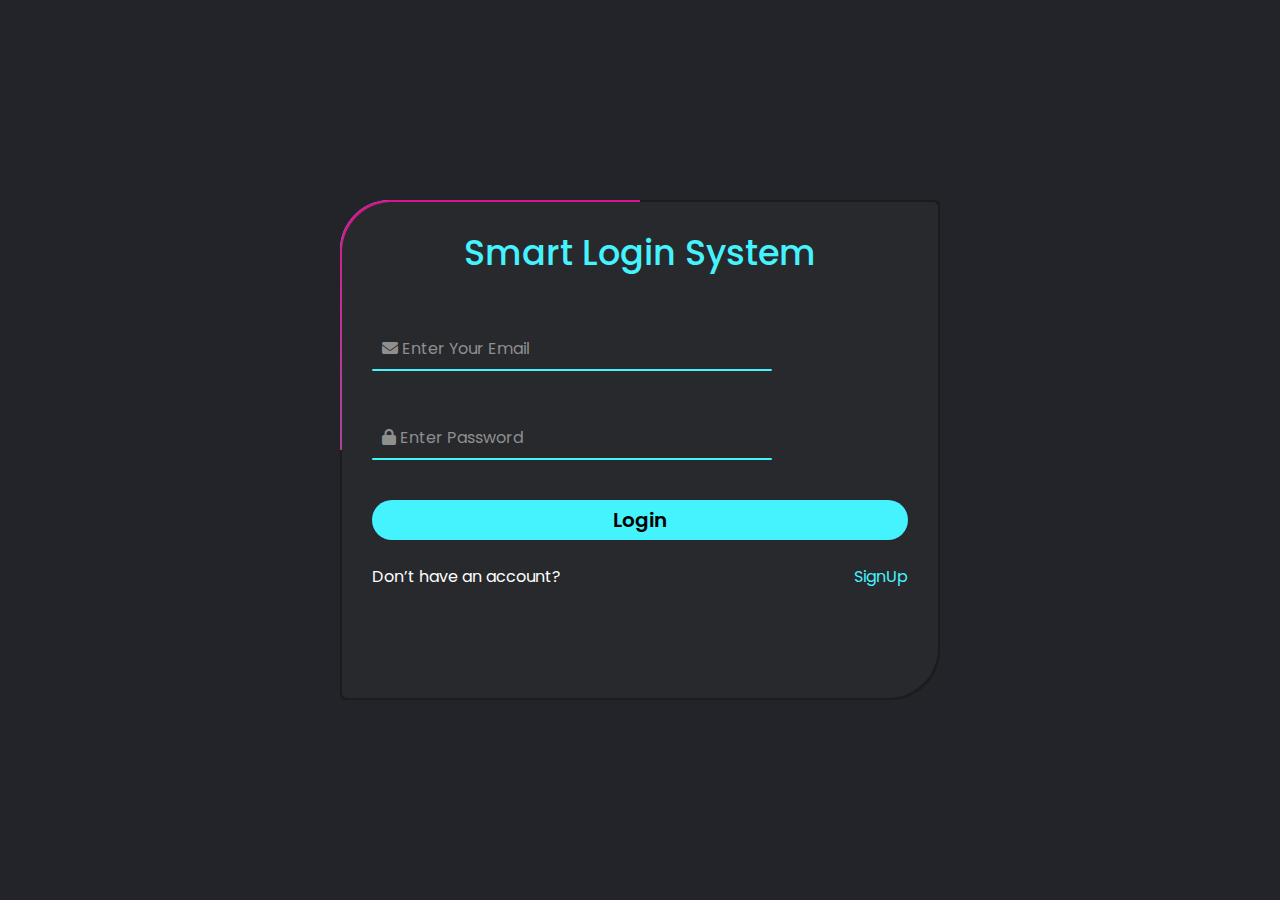
<file: index.html>
<!DOCTYPE html>
<html lang="en">
<head>
  <meta charset="UTF-8">
  <meta name="viewport" content="width=device-width, initial-scale=1.0">
  <title>Login Form</title>
  <!-- link fontawesome -->
  <link rel="stylesheet" href="./css/all.css"/>
  <link rel="stylesheet" href="./css/all.min.css"/>
  <!-- end fontawesome -->

  <!-- link bootstrap -->
  <link rel="stylesheet" href="./css/bootstrap.min.css"/>
  <!-- end bootstrap -->

<!-- link css -->
<link rel="stylesheet" href="./css/style.css"/>
<!-- end -->
</head>
<body>
 <div class="box">
  <form action="">
    <h2>Smart Login System</h2>
    <div class="inputBox">
<input id="emailInput" type="email" required>
<span><i class="fa-solid fa-envelope"></i> Enter Your Email</span>
<i class="line"></i>
    </div>
    <div class="inputBox">
      <input id="passwordInput" type="password" required>
      <span><i class="fa-solid fa-lock"></i> Enter Password</span>
      <i class="line"></i>
          </div>
          <span class="text-center text-danger pt-2 d-none message">All inputs is required</span>
          <span class="text-center text-danger pt-2 d-none messageerror">incorrect email or password</span>
          <input id="btnLogin" type="button" value="Login">
          <div class="links">
            <a class="text-white">Don’t have an account? </a>
            <a href="signup.html">SignUp</a>
          </div>
  </form>
 </div>


  <!-- link js -->
  <script src="./js/bootstrap.bundle.min.js"></script>
<script src="js/main.js"></script>
</body>
</html>
</file>
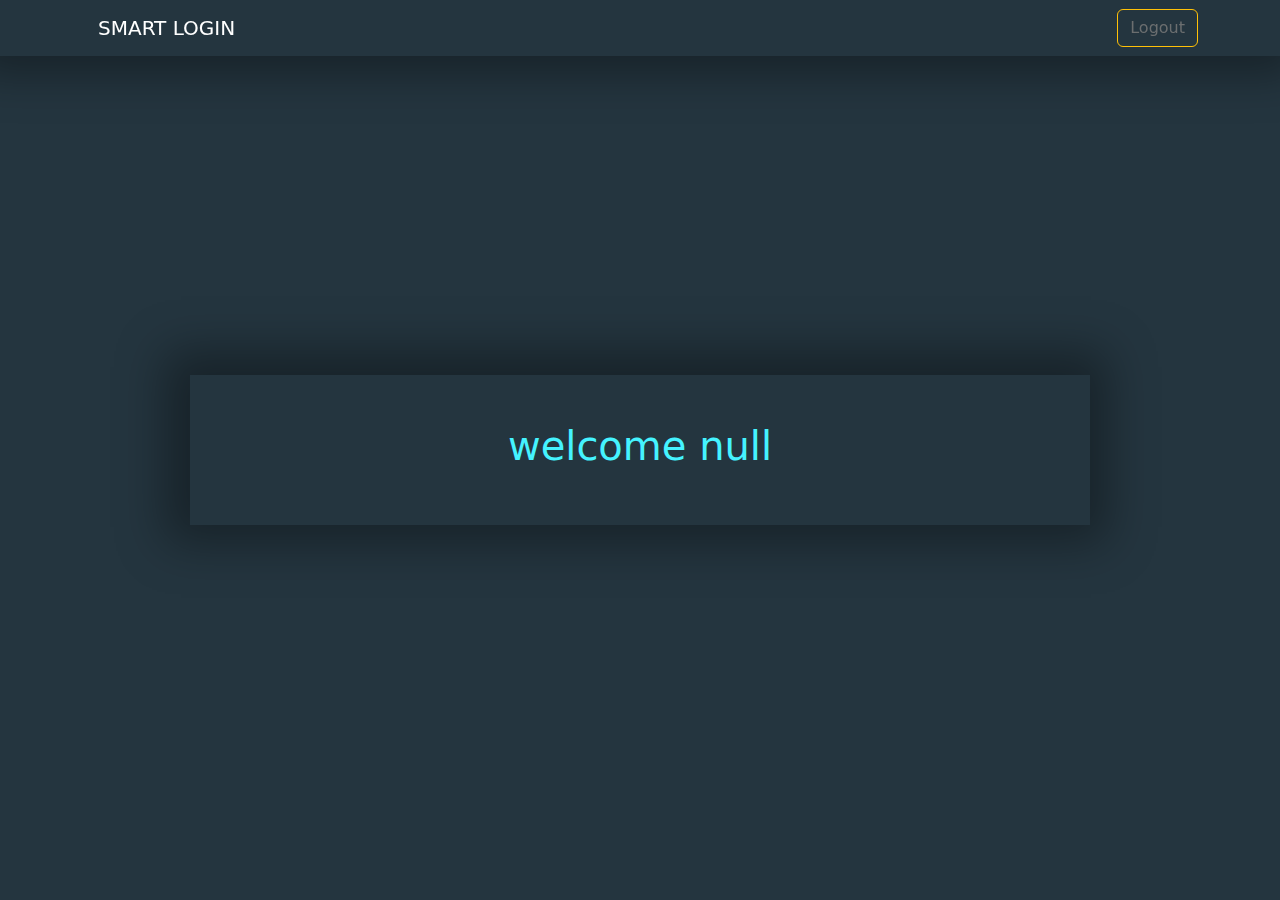
<file: home.html>
<!DOCTYPE html>
<html lang="en">
<head>
  <meta charset="UTF-8">
  <meta name="viewport" content="width=device-width, initial-scale=1.0">
  <title>home</title>
  <!-- link fontawesome -->
  <link rel="stylesheet" href="./css/all.css"/>
  <link rel="stylesheet" href="./css/all.min.css"/>
  <!-- end fontawesome -->

  <!-- link bootstrap -->
  <link rel="stylesheet" href="./css/bootstrap.min.css"/>
  <!-- end bootstrap -->

<!-- link css -->
<link rel="stylesheet" href="./css/home.css"/>
<!-- end -->
</head>
<body>
  <nav class="position-fixed top-0 start-0 w-100 navbar navbar-expand-lg">
    <div class="container">
      <a class="ms-3 navbar-brand text-white" href="#">SMART LOGIN</a>
      <button class="navbar-toggler" type="button" data-bs-toggle="collapse" data-bs-target="#navbarSupportedContent" aria-controls="navbarSupportedContent" aria-expanded="false" aria-label="Toggle navigation">
        <span class="navbar-toggler-icon"></span>
      </button>
      <div class="collapse navbar-collapse" id="navbarSupportedContent">
        <ul class="navbar-nav ms-auto mb-2 mb-lg-0">
          <li class="nav-item">
<a href="#" id="logOut" class="btn btn-outline-warning">Logout</a>       
   </li>     
        </ul> 
      </div>
    </div>
  </nav>
  <!-- first Home -->

<section class="vh-100 d-flex align-items-center justify-content-center ">
  <div class="main-home d-flex align-items-center justify-content-center text-center">
    <h1 id="result">Welcome</h1>
  </div>
</section>

  <!-- link js -->
  <script src="./js/bootstrap.bundle.min.js"></script>
<script src="js/home.js"></script>
</body>
</html>
</file>
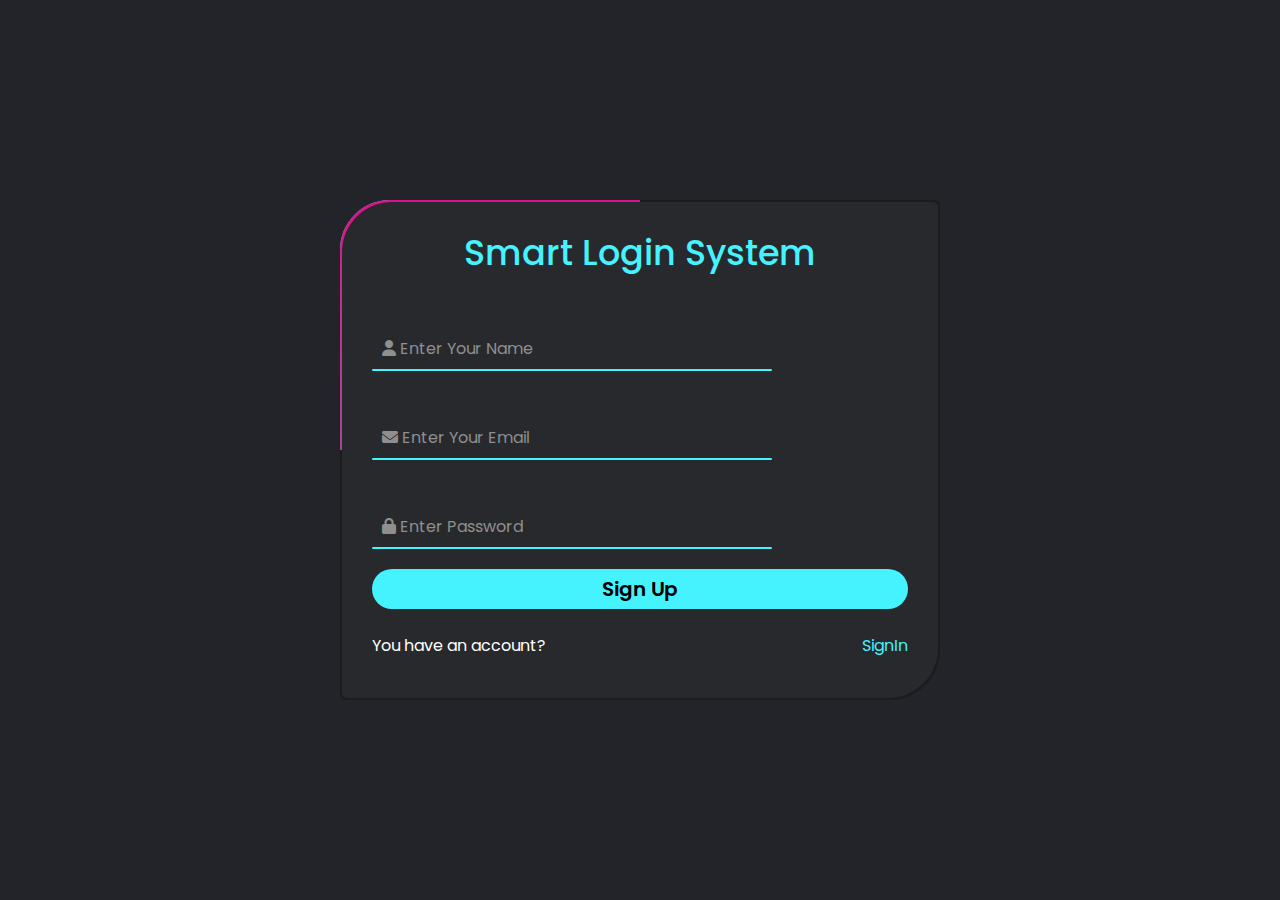
<file: signup.html>
<!DOCTYPE html>
<html lang="en">
<head>
  <meta charset="UTF-8">
  <meta name="viewport" content="width=device-width, initial-scale=1.0">
  <title>Sign Up</title>
  <!-- link fontawesome -->
  <link rel="stylesheet" href="./css/all.css"/>
  <link rel="stylesheet" href="./css/all.min.css"/>
  <!-- end fontawesome -->

  <!-- link bootstrap -->
  <link rel="stylesheet" href="./css/bootstrap.min.css"/>
  <!-- end bootstrap -->

<!-- link css -->
<link rel="stylesheet" href="./css/signup.css"/>
<!-- end -->
</head>
<body>
 <div class="box">
  <form action="">
    <h2>Smart Login System</h2>
    <div class="inputBox">
<input id="nameInputSign" type="text" required>
<span><i class="fa-solid fa-user"></i> Enter Your Name</span>
<i class="line"></i>
    </div>
    <div class="inputBox">
      <input id="emailInputSign" type="email" required>
      <span><i class="fa-solid fa-envelope"></i> Enter Your Email</span>
      <i class="line"></i>
          </div>
    <div class="inputBox">
      <input id="passwordInputSign" type="password" required>
      <span><i class="fa-solid fa-lock"></i> Enter Password</span>
      <i class="line"></i>
          </div>
          <span class="text-center text-success pt-2 d-none">Success</span>
          <span class="text-center text-danger pt-2 d-none">All inputs is required</span>
          <span class="text-center text-danger pt-2 d-none" id="messageExit">email already exists</span>
          <input id="btnSignUp" type="button" value="Sign Up">
          <div class="links">
            <a class="text-white">You have an account?</a>
            <a href="index.html">SignIn</a>
          </div>
  </form>
 </div>


  <!-- link js -->
  <script src="./js/bootstrap.bundle.min.js"></script>
<script src="js/index.js"></script>
</body>
</html>
</file>
<file: css/style.css>
@import url('https://fonts.googleapis.com/css2?family=Poppins:wght@100;300;400;500;600;700;900&display=swap');

*{
  margin: 0;
  padding: 0;
  box-sizing: border-box;
  font-family: 'poppins',sans-serif;
}
body{
  display: flex;
  justify-content: center;
  align-items: center;
  min-height: 100vh;
  background: #23242a;
}
.box{
  position: relative;
  width:600px;    /* 370*/
height: 500px;  /*450*/
background:#1c1c1c ;
border-radius: 50px 5px;
overflow: hidden;
}
.box::before{
  content: '';
  position: absolute;
  top: -50%;
  left: -50%;
  width: 600px;
  height: 500px;
  background: linear-gradient(60deg,transparent,#45f3ff,#45f3ff);
  transform-origin:bottom right;
  animation: animate 6s linear infinite;
}
.box::after{
  content: '';
  position: absolute;
  top: -50%;
  left: -50%;
  width: 600px;
  height: 500px;
  background: linear-gradient(60deg,transparent,#d9138a,#d9138a);
  transform-origin:bottom right;
  animation: animate 6s linear infinite;
animation-delay: -3s;
}
@media (max-width: 576px) { 
  .box{
  width: 350px;
  height: 600px;
  }
  .box::before{
  width: 350px;
  height: 600px;
  }
  .box::after{
  
  width: 350px;
  height: 600px;
  }

 }
@keyframes animate{
  0%{
    transform: rotate(0deg);
  }
  100%{
    transform: rotate(360deg);
  }
}
form{
  position: absolute;
inset: 2px;
border-radius: 50px 5px;
background: #28292d;
z-index: 10;
padding: 30px 30px;
display: flex;
flex-direction: column;
}
/* .................................... */
h2{
  color: #45f3ff;
  font-size: 35px;
  font-weight: 500;
  text-align: center;
}
.inputBox{
  position: relative;
  width: 400px;    /* 300*/
  margin-top: 35px;
}
@media (max-width: 576px) { 

  .inputBox{
  
  width: 300px;
  }

}

.inputBox input{
  position: relative;
  width: 100%;
  padding: 20px 10px 10px;
  background: transparent;
  border: none;
  outline: none;
  color: #23242a;
  font-size: 1em;
  letter-spacing: 0.05;
  z-index: 10;
}
input[type="button"]{
  font-size: 20px;
  border: none;
  outline: none;
  background: #45f3ff;
  padding: 5px;
  margin-top: 40px;
  border-radius: 90px;
  font-weight: 600;
  cursor: pointer;
}
input[type="button"]:active{
  background: linear-gradient(90deg,#45f3ff,#d9138a);
  opacity: 0.8;
}
.inputBox span{
  position: absolute;
  left: 0;
  padding: 20px 10px 10px;
  font-size: 1em;
  color: #8f8f8f;
  pointer-events: none;
  letter-spacing: 0.05;
transition: 0.5s;
}
.inputBox input:valid ~ span,
.inputBox input:focus ~ span{
  color: #45f3ff;
  transform: translateX(-10px) translateY(-30px);
  font-size: 0.75em;
}
.inputBox .line{
  position: absolute;
  left: 0;
  bottom: 0;
  width: 100%;
  height: 2px;
  background: #45f3ff;
  border-radius: 4px;
  transition: 0.5s;
  pointer-events: none;
  z-index: 9;
}
.inputBox input:valid ~ .line,.inputBox input:focus ~ .line{
  height: 44px;
}
.links{
  display: flex;
  justify-content: space-between;
}
.links a{
  margin: 25px 0;
  font-size: 1em;
  color: #8f8f8f;
  text-decoration: none;
}

.links a:hover,
.links a:nth-child(2){
  color: #45f3ff;
}
.links a:nth-child(2):hover{
  text-decoration: underline 2px;
  text-underline-offset: 5px;
}
</file>
<file: css/home.css>
nav{
  background-color: #24353f;
 box-shadow:-4px -3px 45px 21px rgba(0,0,0,0.35);
}
section{
  background-color: #24353f;
}
section .main-home{
  width: 900px;
  height: 150px;
  box-shadow:-4px -3px 45px 21px rgba(0,0,0,0.35);
}
#logOut{
  color: #747575e5;
  transition: color .2s;
  letter-spacing: 2;
}
#logOut:hover{
  color: #fff;
}
section .main-home h1{
  color: #45f3ff;
}
/*! end home  */
</file>
<file: css/signup.css>
@import url('https://fonts.googleapis.com/css2?family=Poppins:wght@100;300;400;500;600;700;900&display=swap');

*{
  margin: 0;
  padding: 0;
  box-sizing: border-box;
  font-family: 'poppins',sans-serif;
}
body{
  display: flex;
  justify-content: center;
  align-items: center;
  min-height: 100vh;
  background: #23242a;
}
.box{
  position: relative;
  width:600px;    /* 370*/
height: 500px;  /*450*/
background:#1c1c1c ;
border-radius: 50px 5px;
overflow: hidden;
}
.box::before{
  content: '';
  position: absolute;
  top: -50%;
  left: -50%;
  width: 600px;
  height: 500px;
  background: linear-gradient(60deg,transparent,#45f3ff,#45f3ff);
  transform-origin:bottom right;
  animation: animate 6s linear infinite;
}
.box::after{
  content: '';
  position: absolute;
  top: -50%;
  left: -50%;
  width: 600px;
  height: 500px;
  background: linear-gradient(60deg,transparent,#d9138a,#d9138a);
  transform-origin:bottom right;
  animation: animate 6s linear infinite;
animation-delay: -3s;
}
@media (max-width: 576px) { 
  .box{
  width: 350px;
  height: 600px;
  }
  .box::before{
  width: 350px;
  height: 600px;
  }
  .box::after{
  
  width: 350px;
  height: 600px;
  }

 }

@keyframes animate{
  0%{
    transform: rotate(0deg);
  }
  100%{
    transform: rotate(360deg);
  }
}
form{
  position: absolute;
inset: 2px;
border-radius: 50px 5px;
background: #28292d;
z-index: 10;
padding: 30px 30px;
display: flex;
flex-direction: column;
}
/* .................................... */
h2{
  color: #45f3ff;
  font-size: 35px;
  font-weight: 500;
  text-align: center;
}
.inputBox{
  position: relative;
  width: 400px;    /* 300*/
  margin-top: 35px;
}
@media (max-width: 576px) { 

  .inputBox{
  
  width: 300px;
  }

}

.inputBox input{
  position: relative;
  width: 100%;
  padding: 20px 10px 10px;
  background: transparent;
  border: none;
  outline: none;
  color: #23242a;
  font-size: 1em;
  letter-spacing: 0.05;
  z-index: 10;
}
input[type="button"]{
  font-size: 20px;
  border: none;
  outline: none;
  background: #45f3ff;
  padding: 5px;
  margin-top: 20px;
  border-radius: 90px;
  font-weight: 600;
  cursor: pointer;
}
input[type="button"]:active{
  background: linear-gradient(90deg,#45f3ff,#d9138a);
  opacity: 0.8;
}
.inputBox span{
  position: absolute;
  left: 0;
  padding: 20px 10px 10px;
  font-size: 1em;
  color: #8f8f8f;
  pointer-events: none;
  letter-spacing: 0.05;
transition: 0.5s;
}
.inputBox input:valid ~ span,
.inputBox input:focus ~ span{
  color: #45f3ff;
  transform: translateX(-10px) translateY(-30px);
  font-size: 0.75em;
}
.inputBox .line{
  position: absolute;
  left: 0;
  bottom: 0;
  width: 100%;
  height: 2px;
  background: #45f3ff;
  border-radius: 4px;
  transition: 0.5s;
  pointer-events: none;
  z-index: 9;
}
.inputBox input:valid ~ .line,.inputBox input:focus ~ .line{
  height: 44px;
}
.links{
  display: flex;
  justify-content: space-between;
}
.links a{
  margin: 25px 0;
  font-size: 1em;
  color: #8f8f8f;
  text-decoration: none;
}

.links a:hover,
.links a:nth-child(2){
  color: #45f3ff;
}
.links a:nth-child(2):hover{
  text-decoration: underline 2px;
  text-underline-offset: 5px;
}
</file>
